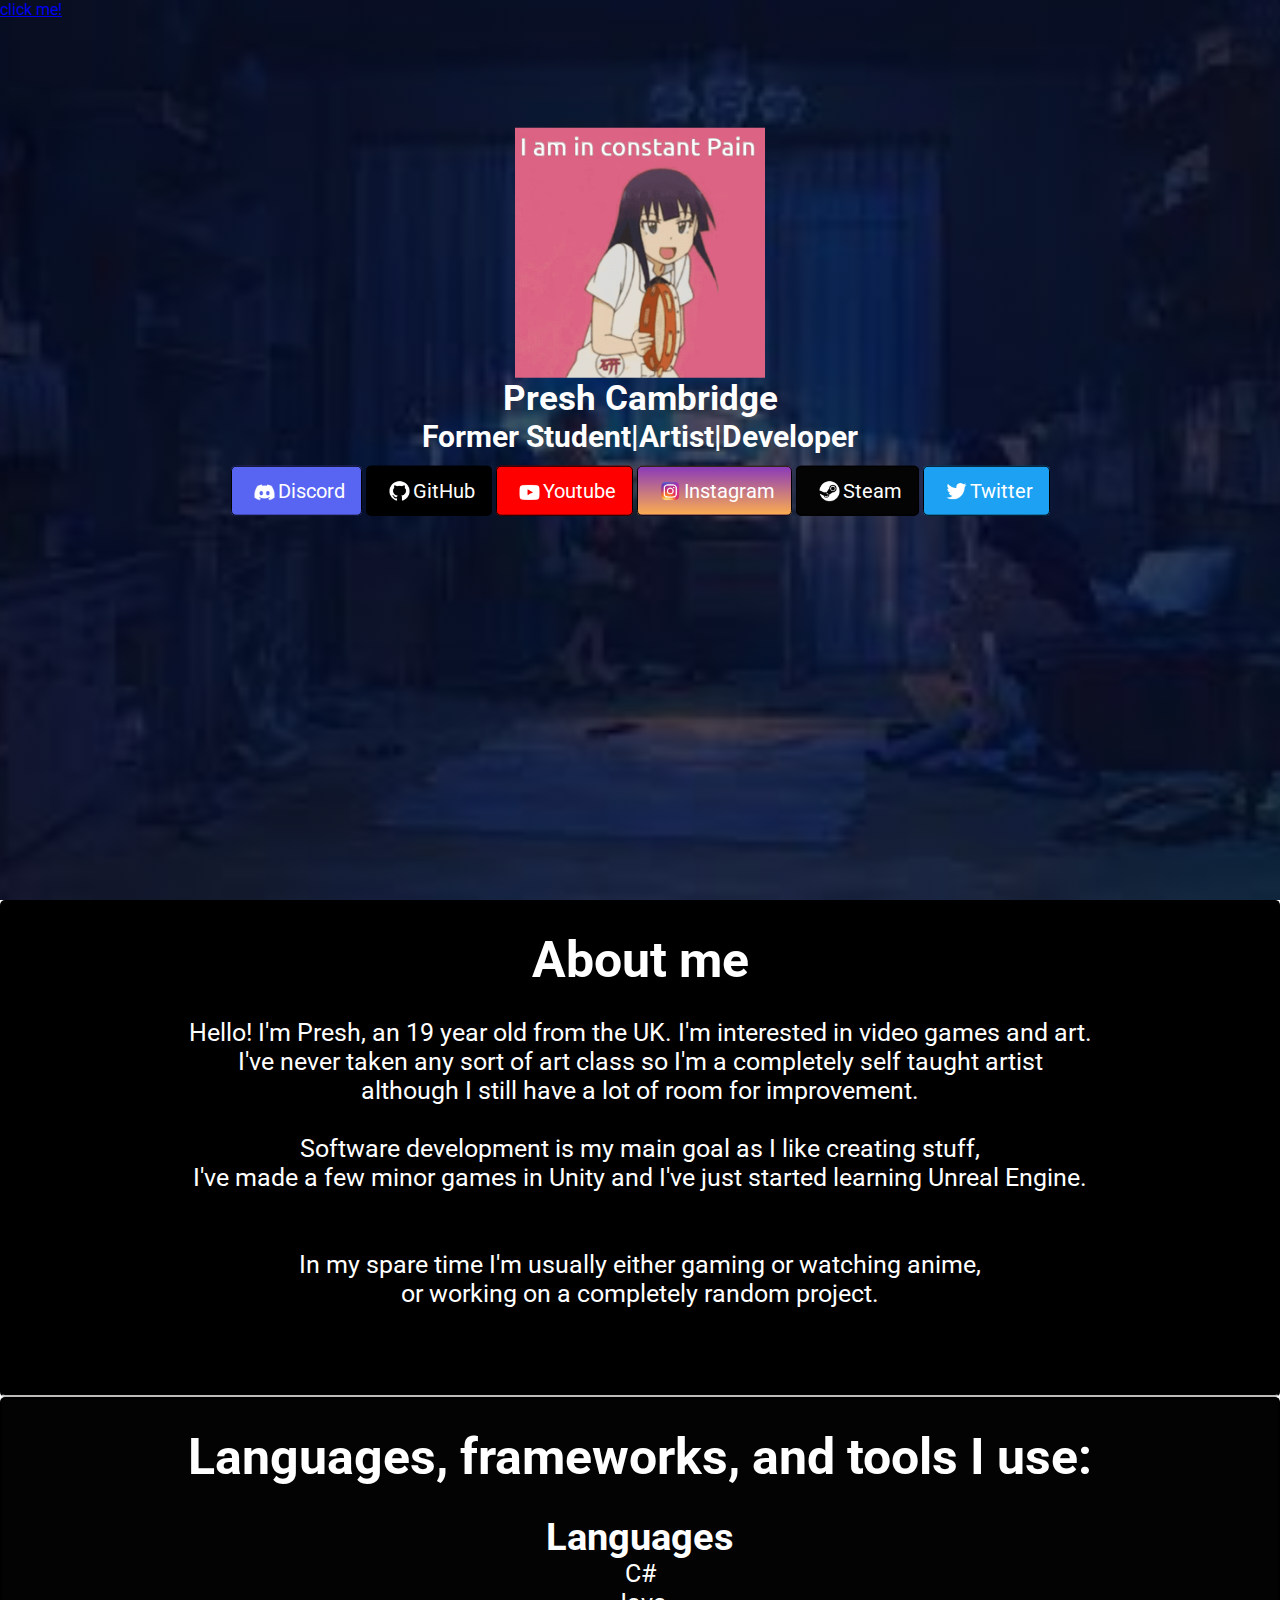
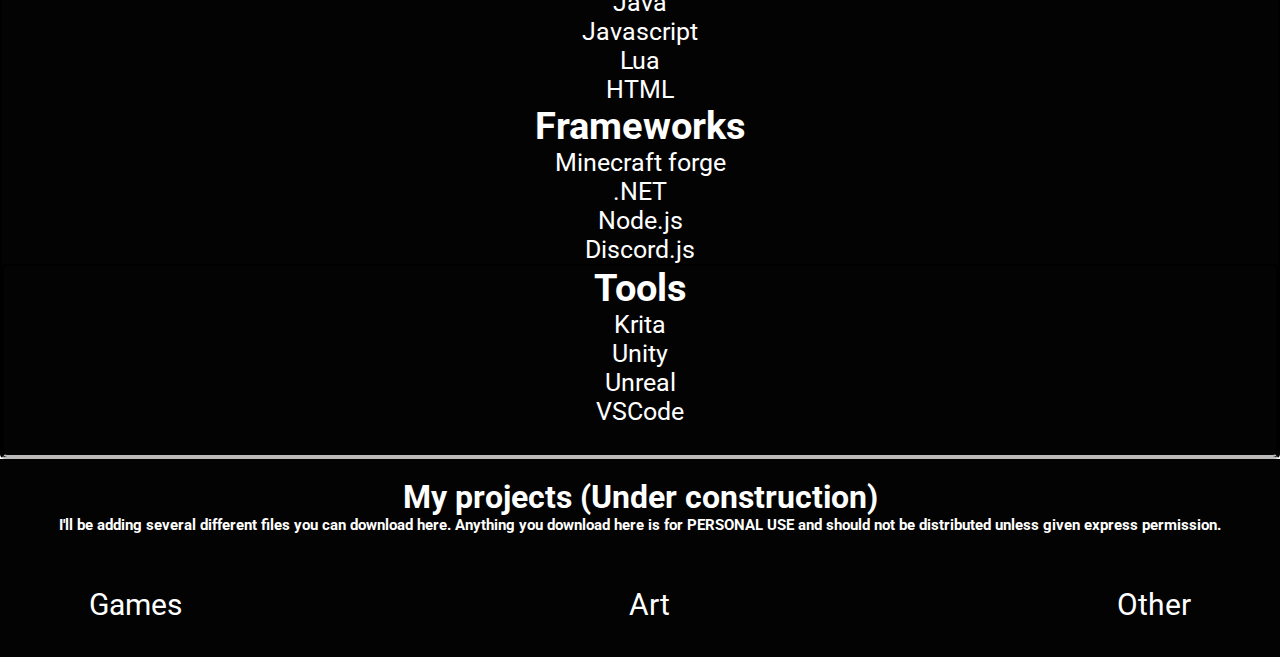
<file: index.html>
<!DOCTYPE>
<html>
    <head>
        <title>PigeonCorp</title> <!--The title believe it or not-->
        <link rel="shortcut icon" href="images/logowhite.png" type="image.x-icon"> <!--links the favicon (website image in the title) from the images folder-->
        <!--name final favicon 'favicon.ico'-->
        <link rel="stylesheet" href="Style.css"> <!--links the css file-->

        <!--finally importing fonts-->
        <link href="https://fonts.googleapis.com/css2?family=Roboto:ital,wght@0,300;1,300&display=swap" rel="stylesheet"> 



        <!--Below are the fonts that will be used, then the head tag closes-->
    </head>
    <body>
        <section class="header"> <!--section is similar to div, this will be the 'home page' or 'header'-->
            <nav> <!--defines a set of navigation links, can be used for the home selection menu/dropdown menu-->
                
                <a href="https://www.youtube.com/watch?v=dQw4w9WgXcQ" target="_blank">click me!</a>

            </nav>

            <div class="main"> <!--I think it's fairly obvious which part this is-->
                <img src="images/Pain.gif"/>
                <h1>Presh Cambridge</h1>
                <h2> Former Student|Artist|Developer</h2>
                
                <br>
                <!--href but styled to look like buttons-->
                <a href="https://discord.com/users/277853761953857538" target="_blank" rel="noopener norefferer" class="discord-btn"><img src="images/discordlogo.png"/>Discord</a>
                <!--target="_blank" opens the link in a new tab rather than the saame tab, rel="" sets the relationship between the page and the url, setting it to noopener noreferrer is to prevent tabnapping-->
                <a href="https://github.com/PreshThePkBot" target="_blank" rel="noopener norefferer" class="github-btn"><img src="images/githublogo_light.png"/>GitHub</a>
                <a href="https://www.youtube.com/channel/UCfDbOMlu1hEf0ZzbPzmrOCw" target="_blank" rel="noopener norefferer" class="youtube-btn"><img src="images/youtubelogo.png"/>Youtube</a>
                <a href="https://www.instagram.com/preshisbadatart/" target="_blank" rel="noopener norefferer" class="instagram-btn"><img src="images/instagramlogo.png"/>Instagram</a>
                <a href="https://steamcommunity.com/profiles/76561198286588896/" target="_blank" rel="noopener norefferer" class="steam-btn"><img src="images/steamlogo.png"/>Steam</a>
                <a href="https://twitter.com/darkruler68" target="_blank" rel="noopener norefferer" class="twitter-btn"><img src="images/twitterlogo.png"/>Twitter</a>

                </br>
            </div>

        </section>

        <div class="about-me">
            <div class="about-me-text">
                <br>
                <h1>About me</h1>
                    <br>
                    <p>Hello! I'm Presh, an 19 year old from the UK. I'm interested in video games and art. <p>I've never taken any sort of art class so I'm a completely self taught artist</p><p>although I still have a lot of room for improvement.</p><br><p>Software development is my main goal as I like creating stuff, </p><p>I've made a few minor games in Unity and I've just started learning Unreal Engine.</p></br>
                    <br><p>In my spare time I'm usually either gaming or watching anime, </p><p>or working on a completely random project.</p></br>
                    </br>
                </br>
            </div>
        </div>

        <div class="tools">
            <div class="languages-tools">
                <br>
                <h1>Languages, frameworks, and tools I use:</h1>
                </br>
                <div class="languages">
                    <h2>Languages</h2>
                    <ul>
                        <li>C#</li>
                        <li>Java</li>
                        <li>Javascript</li>
                        <li>Lua</li>
                        <li>HTML</li>
                    </ul>
                </div>
                <div class="frameworks">
                    <h2>Frameworks</h2>
                    <ul>
                        <li>Minecraft forge</li>
                        <li>.NET</li>
                        <li>Node.js</li>
                        <li>Discord.js</li>

                    </ul>
                </div>
                <div class="tools">
                    <h2>Tools</h2>
                    <ul>
                        <li>Krita</li>
                        <li>Unity</li>
                        <li>Unreal</li>
                        <li>VSCode</li>
                        <li></li>
                    </ul>
                </div>
            </div>
        </div>

        <div class="projects">
            <div class="projects-main">
                <br>
                <h1>My projects (Under construction)</h1>
                <h3>I'll be adding several different files you can download here. Anything you download here is for PERSONAL USE and should not be distributed unless given express permission.</h3>
                </br>
                    <nav class="nav-projects">
                        <li><a href="projects-games.html">Games</a></li>
                        <li><a href="projects-art.html">Art</a></li>
                        <li><a href="projects-other.html">Other</a></li>
                    </nav>
            </div>
        </div>

    </body>
</html>
</file>
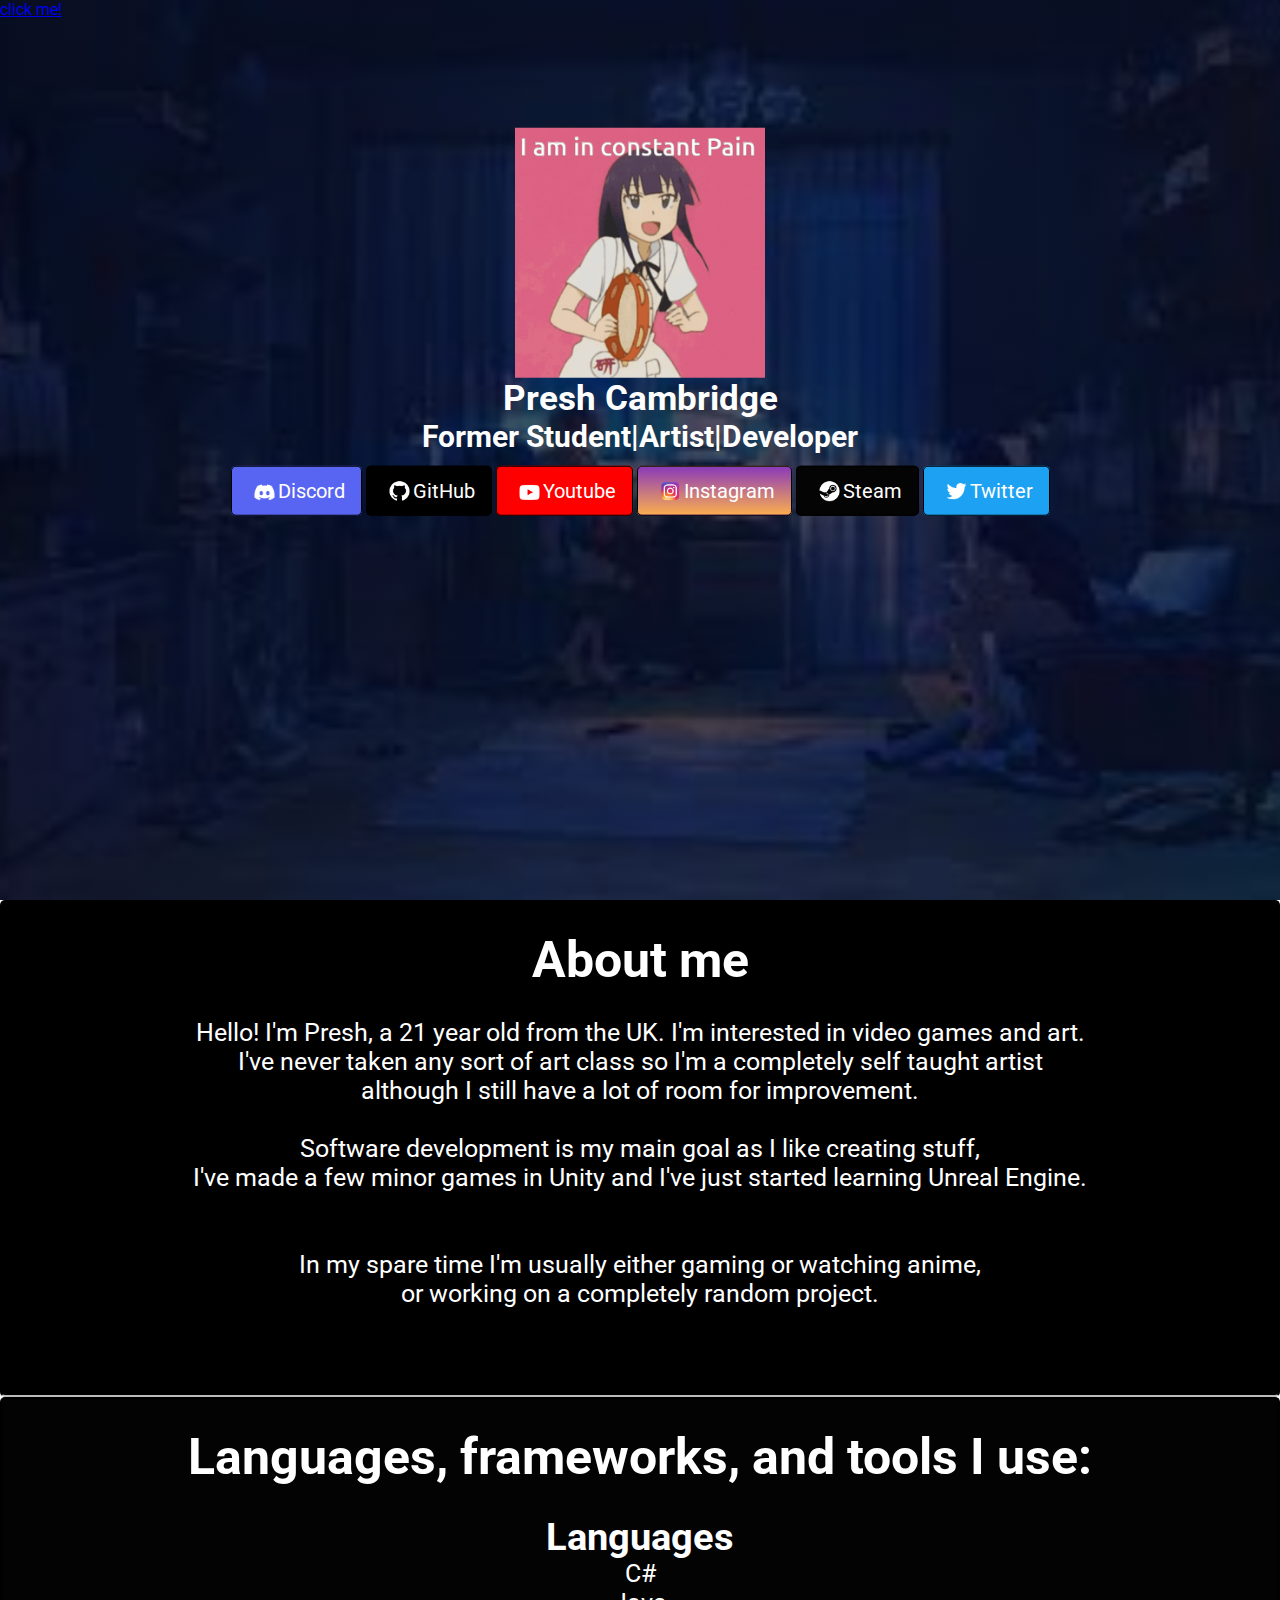
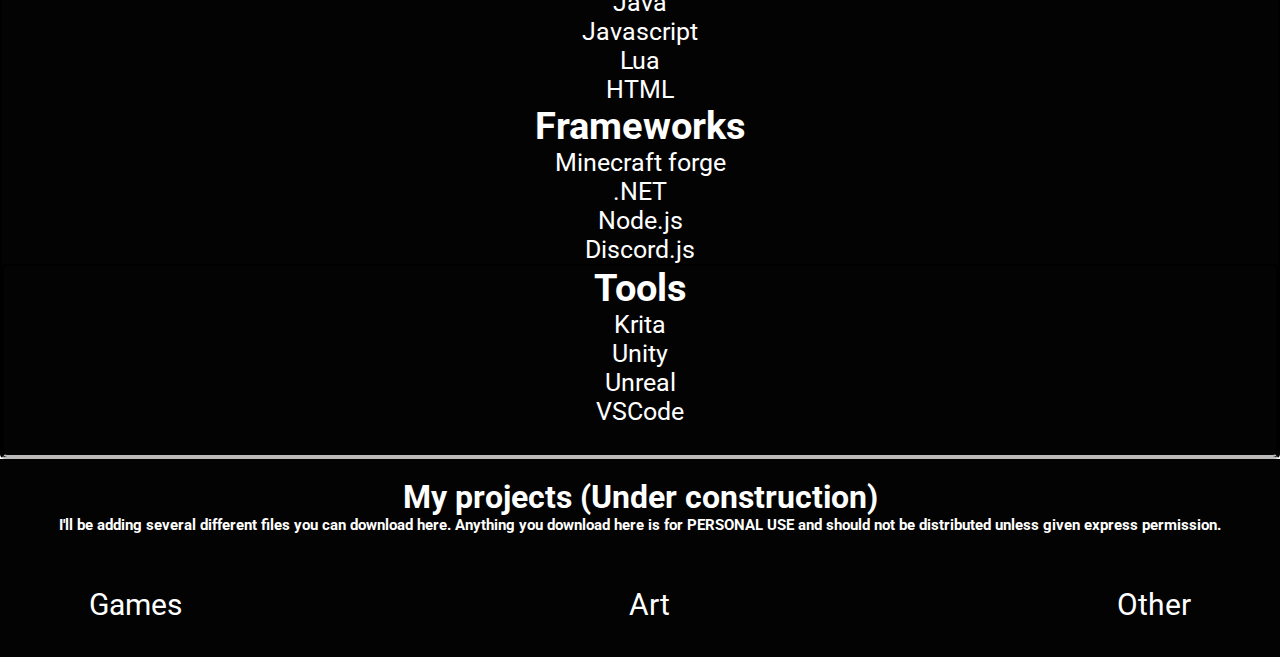
<file: indexnew.html>
<!DOCTYPE>
<html>
    <head>
        <title>PigeonCorp</title>
        <link rel="shortcut icon" href="images/logowhite.png" type="image.x-icon"> <!--links the favicon (website image in the title) from the images folder-->
        <!--name final favicon 'favicon.ico'-->
        <link rel="stylesheet" href="Style.css"> <!--links the css file-->

        <!--finally importing fonts-->
        <link href="https://fonts.googleapis.com/css2?family=Roboto:ital,wght@0,300;1,300&display=swap" rel="stylesheet"> 



        <!--Below are the fonts that will be used, then the head tag closes-->
    </head>
    <body>
        <div class="hamburger-menu"> <!--responsive hamburger menu-->
            <div class="bar1"></div>
            <div class="bar2"></div>
            <div class="bar3"></div>
        </div>

        <!--nav bar-->
        <nav class="navigation"></nav>
        <div class="container">
            <div class="layer layer1 active">
                <div class="home main">
                    <div class="canvas_container">
                        <canvas></canvas>
                    </div>
                    <div class="home-content">
                        <div class="img-container"></div>
                        <h1 style="text-align: center;">Precioso-Leonardo Cambridge</h1>
                    </div>
                </div>
            </div>
        </div>

        <section class="header"> <!--section is similar to div, this will be the 'home page' or 'header'-->
            <nav> <!--defines a set of navigation links, can be used for the home selection menu/dropdown menu-->
                
                <a href="https://www.youtube.com/watch?v=dQw4w9WgXcQ" target="_blank">click me!</a>

            </nav>

            <div class="main"> <!--I think it's fairly obvious which part this is-->
                <img src="images/Pain.gif"/>
                <h1>Presh Cambridge</h1>
                <h2> Former Student|Artist|Developer</h2>
                
                <br>
                <!--href but styled to look like buttons-->
                <a href="https://discord.com/users/277853761953857538" target="_blank" rel="noopener norefferer" class="discord-btn"><img src="images/discordlogo.png"/>Discord</a>
                <!--target="_blank" opens the link in a new tab rather than the saame tab, rel="" sets the relationship between the page and the url, setting it to noopener noreferrer is to prevent tabnapping-->
                <a href="https://github.com/PreshThePkBot" target="_blank" rel="noopener norefferer" class="github-btn"><img src="images/githublogo_light.png"/>GitHub</a>
                <a href="https://www.youtube.com/channel/UCfDbOMlu1hEf0ZzbPzmrOCw" target="_blank" rel="noopener norefferer" class="youtube-btn"><img src="images/youtubelogo.png"/>Youtube</a>
                <a href="https://www.instagram.com/preshisbadatart/" target="_blank" rel="noopener norefferer" class="instagram-btn"><img src="images/instagramlogo.png"/>Instagram</a>
                <a href="https://steamcommunity.com/profiles/76561198286588896/" target="_blank" rel="noopener norefferer" class="steam-btn"><img src="images/steamlogo.png"/>Steam</a>
                <a href="https://twitter.com/darkruler68" target="_blank" rel="noopener norefferer" class="twitter-btn"><img src="images/twitterlogo.png"/>Twitter</a>

                </br>
            </div>

        </section>

        <div class="about-me">
            <div class="about-me-text">
                <br>
                <h1>About me</h1>
                    <br>
                    <p>Hello! I'm Presh, a 21 year old from the UK. I'm interested in video games and art. <p>I've never taken any sort of art class so I'm a completely self taught artist</p><p>although I still have a lot of room for improvement.</p><br><p>Software development is my main goal as I like creating stuff, </p><p>I've made a few minor games in Unity and I've just started learning Unreal Engine.</p></br>
                    <br><p>In my spare time I'm usually either gaming or watching anime, </p><p>or working on a completely random project.</p></br>
                    </br>
                </br>
            </div>
        </div>

        <div class="tools">
            <div class="languages-tools">
                <br>
                <h1>Languages, frameworks, and tools I use:</h1>
                </br>
                <div class="languages">
                    <h2>Languages</h2>
                    <ul>
                        <li>C#</li>
                        <li>Java</li>
                        <li>Javascript</li>
                        <li>Lua</li>
                        <li>HTML</li>
                    </ul>
                </div>
                <div class="frameworks">
                    <h2>Frameworks</h2>
                    <ul>
                        <li>Minecraft forge</li>
                        <li>.NET</li>
                        <li>Node.js</li>
                        <li>Discord.js</li>

                    </ul>
                </div>
                <div class="tools">
                    <h2>Tools</h2>
                    <ul>
                        <li>Krita</li>
                        <li>Unity</li>
                        <li>Unreal</li>
                        <li>VSCode</li>
                        <li></li>
                    </ul>
                </div>
            </div>
        </div>

        <div class="projects">
            <div class="projects-main">
                <br>
                <h1>My projects (Under construction)</h1>
                <h3>I'll be adding several different files you can download here. Anything you download here is for PERSONAL USE and should not be distributed unless given express permission.</h3>
                </br>
                    <nav class="nav-projects">
                        <li><a href="projects-games.html">Games</a></li>
                        <li><a href="projects-art.html">Art</a></li>
                        <li><a href="projects-other.html">Other</a></li>
                    </nav>
            </div>
        </div>

    </body>
</html>
</file>
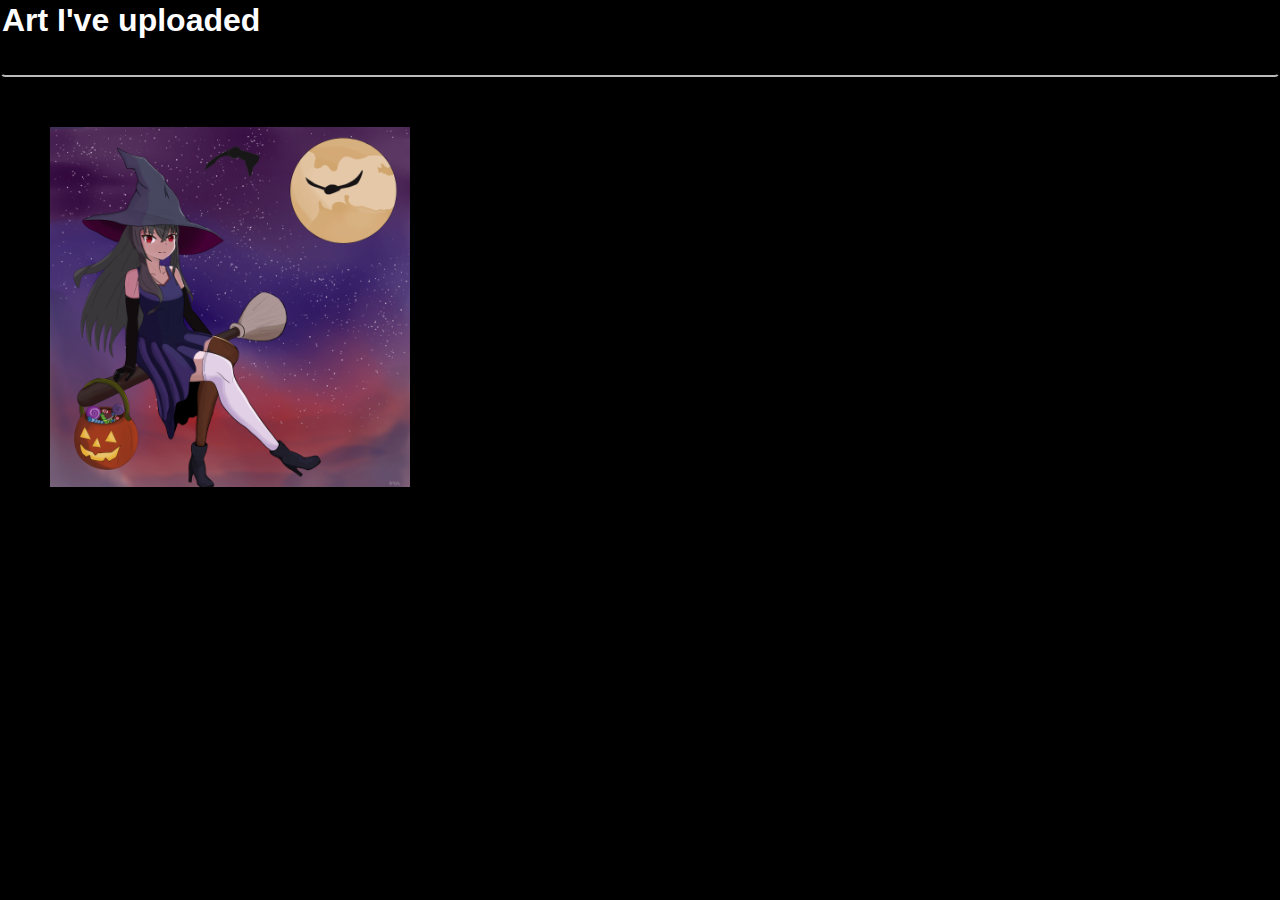
<file: projects-art.html>
<!DOCTYPE>
<html>
    <head>
        <title>PigeonCorp - Art</title> <!--The title believe it or not-->
        <link rel="shortcut icon" href="images/logowhite.png" type="image.x-icon"> <!--links the favicon (website image in the title) from the images folder-->
        <!--name final favicon 'favicon.ico'-->
        <link rel="stylesheet" href="Style.css"> <!--links the css file-->

        <!--Below are the fonts that will be used, then the head tag closes-->
    </head>
    <body>
        <section class="art-header">
            <nav>
            </nav>

                <div class="art-main">
                    <h1>Art I've uploaded</h1>
                    <br>
                    </br>
                </div>

                <div class="art-gallery">
                    <a href="images/Gallery/halloween4.png"><img src="images/Gallery/halloween4.png"></a>

                </div>
            </section>
    
        </section>

    </body>
</html>
</file>
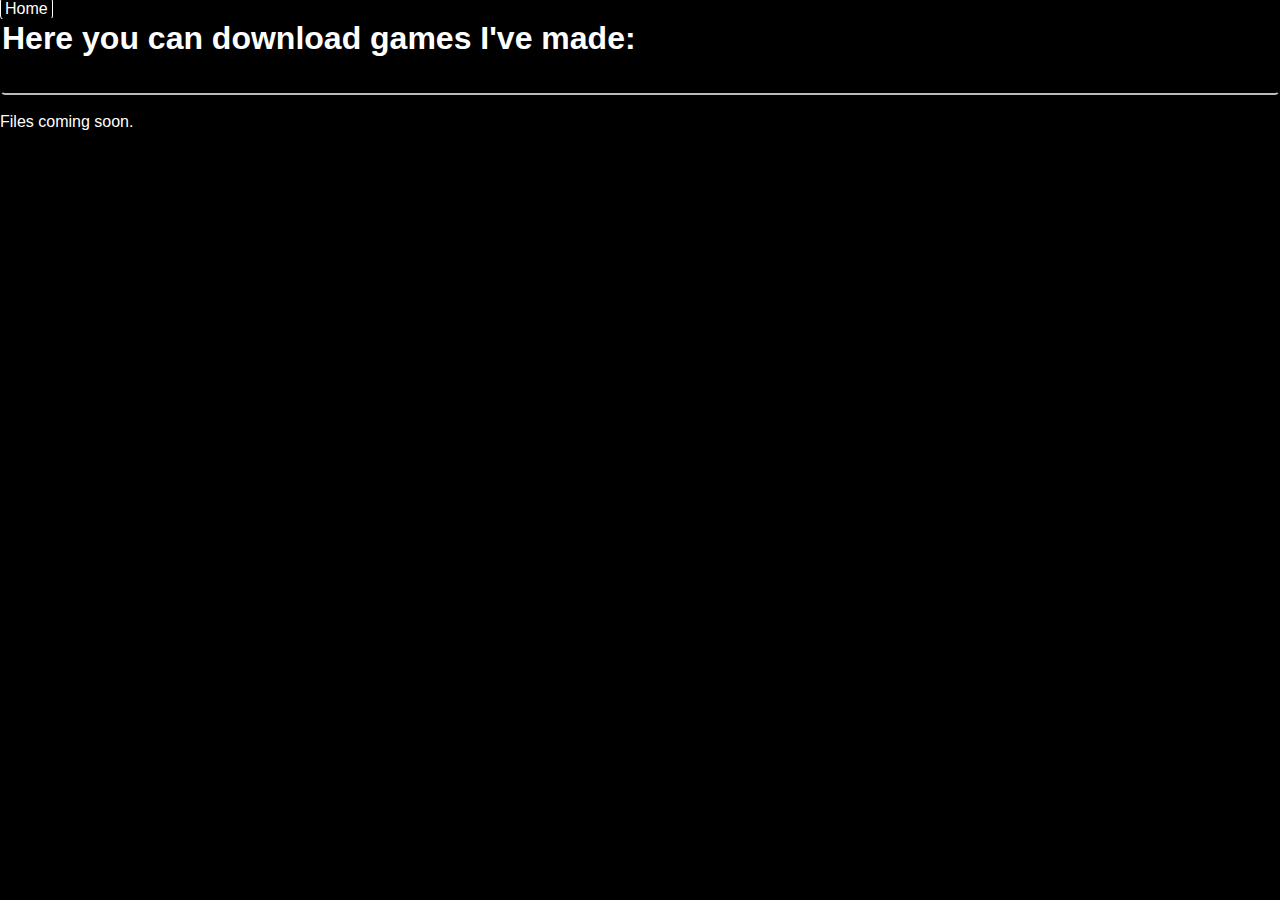
<file: projects-games.html>
<!DOCTYPE>
<html>
    <head>
        <title>PigeonCorp - Games</title> <!--The title believe it or not-->
        <link rel="shortcut icon" href="images/logowhite.png" type="image.x-icon"> <!--links the favicon (website image in the title) from the images folder-->
        <!--name final favicon 'favicon.ico'-->
        <link rel="stylesheet" href="Style.css"> <!--links the css file-->

        <!--Below are the fonts that will be used, then the head tag closes-->
    </head>
    <body>
        <section class="games-header">
            <nav>
                    <a href="index.html">Home</a>
            </nav>

                <div class="games-main">
                    <h1>Here you can download games I've made:</h1>
                    <br>
                    </br>
                </div>

            <div class="games-list">
                <br><p>Files coming soon.</p></br>
            </div>
        </section>

    </body>
</html>
</file>
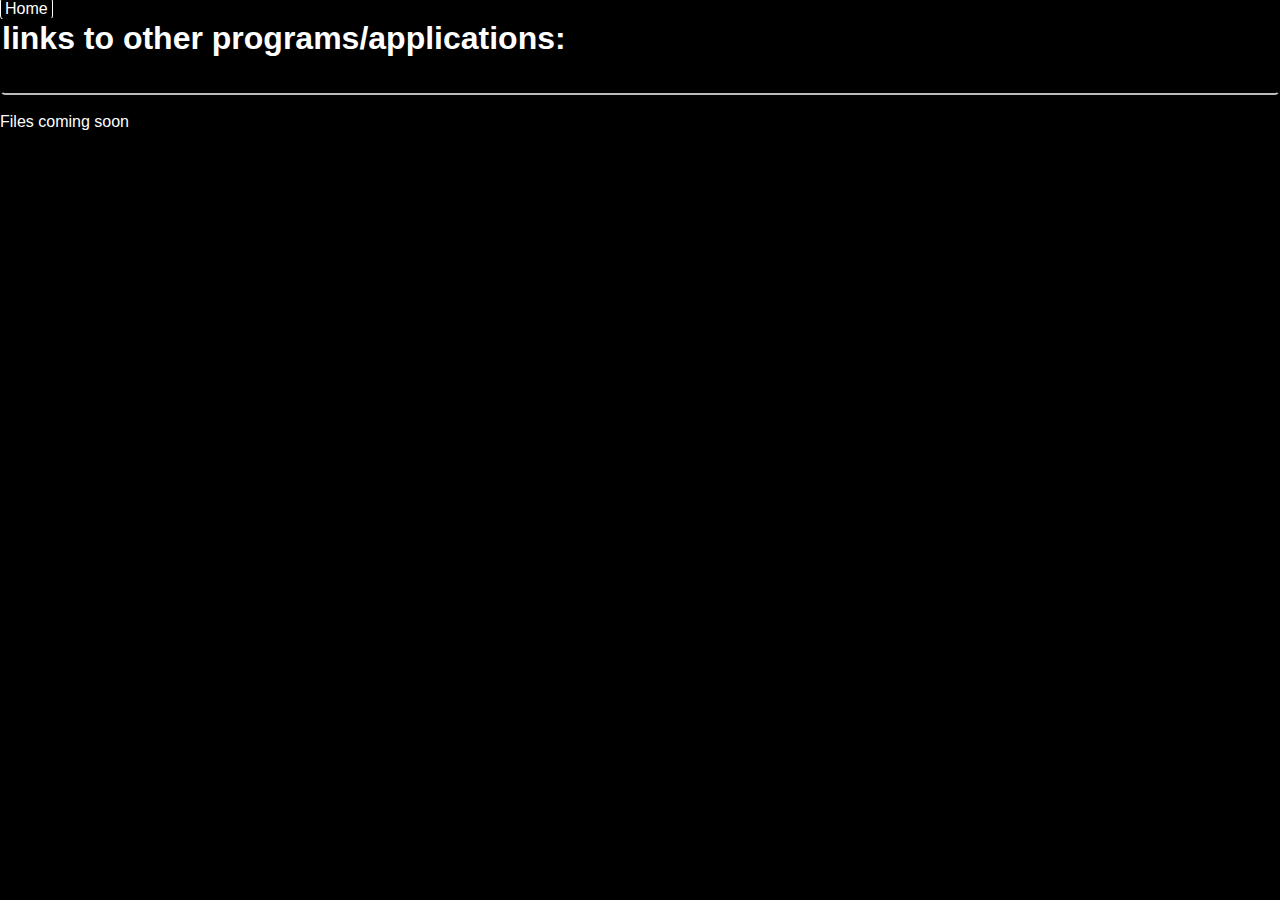
<file: projects-other.html>
<!DOCTYPE>
<html>
    <head>
        <title>PigeonCorp - Other</title> <!--The title believe it or not-->
        <link rel="shortcut icon" href="images/logowhite.png" type="image.x-icon"> <!--links the favicon (website image in the title) from the images folder-->
        <!--name final favicon 'favicon.ico'-->
        <link rel="stylesheet" href="Style.css"> <!--links the css file-->

        <!--Below are the fonts that will be used, then the head tag closes-->
    </head>
    <body>
        <section class="other-header">
            <nav>
                <a href="index.html">Home</a>

            </nav>

                <div class="other-main">
                    <h1>links to other programs/applications:</h1>
                    <br>
                    </br>
                </div>

                <div class="other-list">
                    <br><p>Files coming soon</p></br>
                </div>
            </section>
    
        </section>

    </body>
</html>
</file>
<file: Style.css>
*{
	margin: 0; /*creates space around an element, bad too*/
	padding: 0; /*used to create space around the content, bad basically*/
	font-family: 'Roboto', sans-serif;
}

.header{
	min-height: 100vh; /*height of the header section class is 100% of the viewport height*/
	width: 100%;
	background-image: linear-gradient(rgba(4,9,30,0.7),rgba(4,9,30,0.7)), url(images/background.jpg);
	/*rgba(4,9,30,0.7) is just the bluish black I use in art sometimes, linear gradient is just gradient tool*/
	background-position: center;
	background-size: cover; /*basically fit to screen, change to auto when I get an image big enough*/
	position: relative; /*should change when the page changes*/
}

.main{
	width: 90%;
	color: #fff;
	position: absolute;
	left: 50%;
	top: 35%;
	transform: translate(-50%, -50%);
	text-align: center;
	/*centers the div*/
}

.main img{
	width: 250px;
	height: auto;
	/*for image size lol*/
}

.main h1{
	font-size: 35px;
}
.main h2{
	font-size: 30px;
	/*these 2 are nice to have but I'm pretty sure they're pointless*/
}

/*button stylin' time*/

.discord-btn{
	text-decoration: none;
	color: #fff;
	border: 1px solid #000; /*black*/
	border-radius: 5px; /*roundness*/
	padding: 12px 16px;
	font-size: 20px;
	background: #5865F2; /*discord's blurple color*/
	position: relative;
	cursor: pointer;
}
.discord-btn img{
	width: 20px;
	padding: 1px 5px;
	transform: translate(5%, 33%); /*(x, y) positive = right or down*/
}
.discord-btn:hover{
	border: 1px solid #fff; /*white*/
	transition: 0.25s;
}

/*Github button*/

.github-btn{
	text-decoration: none;
	color: #fff;
	border: 1px solid #000; /*black*/
	border-radius: 5px; /*roundness*/
	padding: 12px 16px;
	font-size: 20px;
	background: #000; /*GitHub's black color*/
	position: relative;
	cursor: pointer;
}
.github-btn img{
	width: 20px;
	padding: 1px 5px;
	transform: translate(5%, 20%); /*(x, y) positive = right or down*/
}
.github-btn:hover{
	border: 1px solid #fff; /*white*/
	transition: 0.25s;
}

/*youtube button*/

.youtube-btn{
	text-decoration: none;
	color: #fff;
	border: 1px solid #000; /*black*/
	border-radius: 5px; /*roundness*/
	padding: 12px 16px;
	font-size: 20px;
	background: #FF0000; /*Youtube red color*/
	position: relative;
	cursor: pointer;
}
.youtube-btn img{
	width: 20px;
	padding: 1px 5px;
	transform: translate(5%, 20%); /*(x, y) positive = right or down*/
}
.youtube-btn:hover{
	border: 1px solid #fff; /*white*/
	transition: 0.25s;
}

/*instagram button*/

.instagram-btn{
	text-decoration: none;
	color: #fff;
	border: 1px solid #000; /*black*/
	border-radius: 5px; /*roundness*/
	padding: 12px 16px;
	font-size: 20px;
	background: linear-gradient(#8a3ab9, #fbad50); /*my attempt at the instagram background*/
	position: relative;
	cursor: pointer;
}
.instagram-btn img{
	width: 20px;
	padding: 1px 5px;
	transform: translate(5%, 20%); /*(x, y) positive = right or down*/
}
.instagram-btn:hover{
	border: 1px solid #fff; /*white*/
	transition: 0.25s;
}

/*steam button*/

.steam-btn{
	text-decoration: none;
	color: #fff;
	border: 1px solid #000; /*black*/
	border-radius: 5px; /*roundness*/
	padding: 12px 16px;
	font-size: 20px;
	background: #050404; /*steam black color*/
	position: relative;
	cursor: pointer;
}
.steam-btn img{
	width: 20px;
	padding: 1px 5px;
	transform: translate(5%, 20%); /*(x, y) positive = right or down*/
}
.steam-btn:hover{
	border: 1px solid #fff; /*white*/
	transition: 0.25s;
}

/*twitter button*/

.twitter-btn{
	text-decoration: none;
	color: #fff;
	border: 1px solid #000; /*black*/
	border-radius: 5px; /*roundness*/
	padding: 12px 16px;
	font-size: 20px;
	background: #1DA1F2; /*twitter blue color*/
	position: relative;
	cursor: pointer;
}
.twitter-btn img{
	width: 20px;
	padding: 1px 5px;
	transform: translate(5%, 20%); /*(x, y) positive = right or down*/
}
.twitter-btn:hover{
	border: 1px solid #fff; /*white*/
	transition: 0.25s;
}


/*About me CSS*/


.about-me{
	 /*changes the size of the box*/
	background: #000;
	border: 2px solid #000;
	border-radius: 5px;
	border-bottom-color: rgb(189, 186, 186);
}
.about-me-text{
	color: #fff;
	position: relative;
	text-align: center;
	font-size: 25;
	/*centers the div*/
}


/*languages*/

.tools{
	background: #030303;
	border: 2px solid #000;
	border-radius: 5px;
	border-bottom-color: rgb(189, 186, 186);
}
.languages-tools{
	color: #fff;
	position: relative;
	text-align: center;
	font-size: 25;
	/*centers the div*/
}


/*Projects*/


.projects{
	background: #030303;
}
.projects-main{
	color: #fff;
	position: relative;
	text-align: center;
	/*centers the div*/
}
.projects-main h3{
	font-size: 15px;
}


.nav-projects{ /*positions the links in projects*/
	display: flex;
	padding: 2% 6%;
	justify-content: space-between;
	align-items: center;

}
.nav-projects li{
	list-style: none; /*no bullet points*/
	display: inline-block; /*horizontal but I'm not sure I even need this*/
	padding: 8px 12px;
	position: relative; /*doesn't really matter*/
}
.nav-projects li a{
	color: #fff;
	text-decoration: none;
	font-size: 30px;
}


.nav-projects li::after{ /*underline when you hover over an option*/
	content: '';
	width: 0%; /*visibility, 100% for full*/
	height: 2px;
	background: rgb(189, 186, 186);
	display: block;
	margin: auto;
	transition: 0.25s; /*time for the bar to appear*/
}
.nav-projects li:hover::after{
	width: 100%;
}


/*games page*/

.games-header{
	min-height: 100vh;
	background: #000;
	color: #fff;
}
.games-header a{
	position: right;
	color: #fff;
	text-decoration: none;
	border: 1px solid #fff;
	padding: 2px 4px;
	border-radius: 4px;

}
.games-main{
	position: relative;
	border: 2px solid #000;
	border-radius: 5px;
	border-bottom-color: rgb(189, 186, 186);
}


/*art page*/


.art-header{
	min-height: 100vh;
	background: #000;
	color: #fff;
}

.art-main{
	position: relative;
	border: 2px solid #000;
	border-radius: 5px;
	border-bottom-color: rgb(189, 186, 186);
}
.art-gallery img{
	width: 360px;
	height: auto;
	padding: 50px;
}

/*other page*/


.other-header{
	min-height: 100vh;
	background: #000;
	color: #fff;
}
.other-header a{
	position: right;
	color: #fff;
	text-decoration: none;
	border: 1px solid #fff;
	padding: 2px 4px;
	border-radius: 4px;

}
.other-main{
	position: relative;
	border: 2px solid #000;
	border-radius: 5px;
	border-bottom-color: rgb(189, 186, 186);
}
</file>
